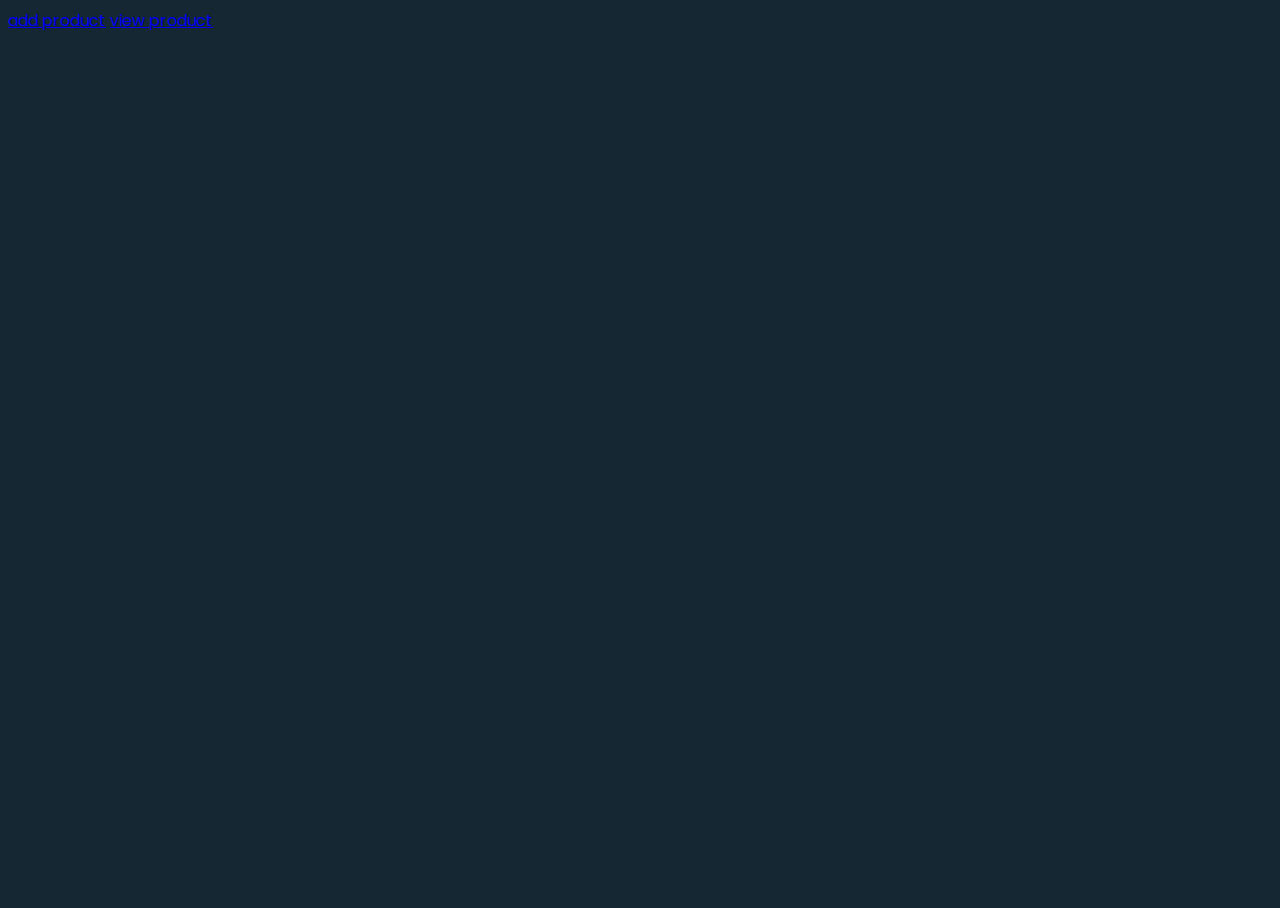
<file: client/index.html>
<!doctype html>
<html lang="en">
    <head>
        <title>Title</title>
        <!-- Required meta tags -->
        <meta charset="utf-8" />
        <meta
            name="viewport"
            content="width=device-width, initial-scale=1, shrink-to-fit=no"
        />

        <!-- Bootstrap CSS v5.2.1 -->
        <link
            href="https://cdn.jsdelivr.net/npm/bootstrap@5.3.2/dist/css/bootstrap.min.css"
            rel="stylesheet"
            integrity="sha384-T3c6CoIi6uLrA9TneNEoa7RxnatzjcDSCmG1MXxSR1GAsXEV/Dwwykc2MPK8M2HN"
            crossorigin="anonymous"
        />
        <link rel="stylesheet" href="style.css">
    </head>

    <body>
        <a href="./add-product.html">add product</a>
        <a href="./view-product.html">view product</a>
        <script
            src="https://cdn.jsdelivr.net/npm/@popperjs/core@2.11.8/dist/umd/popper.min.js"
            integrity="sha384-I7E8VVD/ismYTF4hNIPjVp/Zjvgyol6VFvRkX/vR+Vc4jQkC+hVqc2pM8ODewa9r"
            crossorigin="anonymous"
        ></script>

        <script
            src="https://cdn.jsdelivr.net/npm/bootstrap@5.3.2/dist/js/bootstrap.min.js"
            integrity="sha384-BBtl+eGJRgqQAUMxJ7pMwbEyER4l1g+O15P+16Ep7Q9Q+zqX6gSbd85u4mG4QzX+"
            crossorigin="anonymous"
        ></script>
        <script src="./scripts.js"></script>
    </body>
</html>
</file>
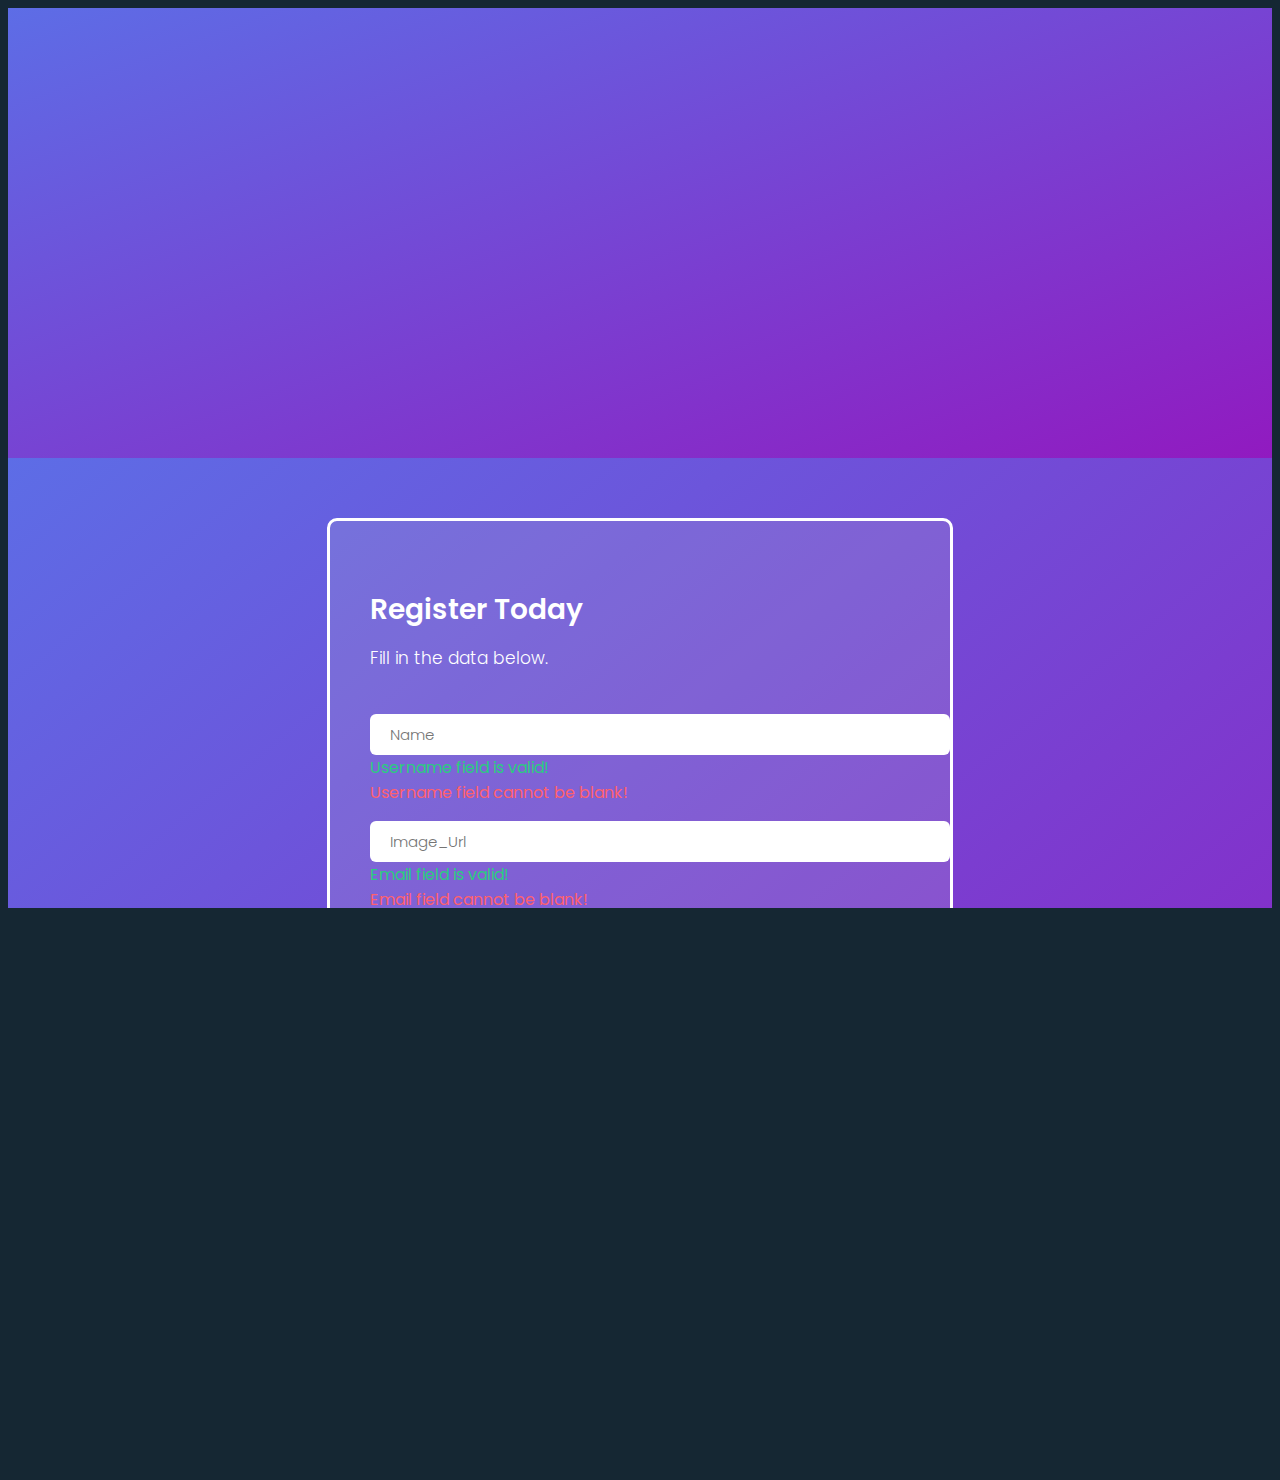
<file: client/add-product.html>
<!doctype html>
<html lang="en">

<head>
    <title>Title</title>
    <!-- Required meta tags -->
    <meta charset="utf-8" />
    <meta name="viewport" content="width=device-width, initial-scale=1, shrink-to-fit=no" />

    <!-- Bootstrap CSS v5.2.1 -->
    <link href="https://cdn.jsdelivr.net/npm/bootstrap@5.3.2/dist/css/bootstrap.min.css" rel="stylesheet"
        integrity="sha384-T3c6CoIi6uLrA9TneNEoa7RxnatzjcDSCmG1MXxSR1GAsXEV/Dwwykc2MPK8M2HN" crossorigin="anonymous" />
    <link rel="stylesheet" href="style.css">
</head>

<body>
    <div class="background"></div>
    <form onsubmit="addproduct(event)">
        <div class="form-body ">
            <div class="row position-relative ">
                <div class="form-holder position-absolute top-50 start-50 translate-middle background">
                    <div class="form-content ">
                        <div class="form-items  ">
                            <h3 class="link-dark">Register Today</h3>
                            <p class="link-dark">Fill in the data below.</p>
                            <form class="requires-validation" novalidate>

                                <div class="col-md-12">
                                    <input class="form-control" type="text" name="name" placeholder="Name"
                                        required id="name">
                                    <div class="valid-feedback">Username field is valid!</div>
                                    <div class="invalid-feedback">Username field cannot be blank!</div>
                                </div>

                                <div class="col-md-12">
                                    <input class="form-control" type="text" name="image" placeholder="Image_Url"
                                        required id="image">
                                    <div class="valid-feedback">Email field is valid!</div>
                                    <div class="invalid-feedback">Email field cannot be blank!</div>
                                </div>

                                <div class="col-md-12">
                                    <input class="form-control" type="text" name="category" placeholder="Category"
                                        required id="category">
                                    <div class="valid-feedback">Email field is valid!</div>
                                    <div class="invalid-feedback">Email field cannot be blank!</div>
                                </div>


                                <div class="col-md-12">
                                    <input class="form-control" type="text" name="use" placeholder="use"
                                        required id="use">
                                    <div class="valid-feedback">Password field is valid!</div>
                                    <div class="invalid-feedback">Password field cannot be blank!</div>
                                </div>
                                <div class="col-md-12">
                                    <input class="form-control" type="text" name="description" placeholder="Description"
                                        required id="description">
                                    <div class="valid-feedback">Password field is valid!</div>
                                    <div class="invalid-feedback">Password field cannot be blank!</div>
                                </div>
                                <div class="col-md-12 pt-3">
                                    <input class="form-control" type="number" name="price" placeholder="Price"
                                        required id="price">
                                    <div class="valid-feedback">price field is valid!</div>
                                    <div class="invalid-feedback">Price field cannot be blank!</div>
                                </div>
                            


                        

                                <div class="form-check">
                                    <input class="form-check-input" type="checkbox" value="" id="invalidCheck" required>
                                    <label class="form-check-label class=">I confirm that all data are correct</label>
                                    <div class="invalid-feedback class=">Please confirm that the entered data are all correct!
                                    </div>
                                </div>


                                <div class="form-button mt-3">
                                    <button id="submit" type="submit" class="btn btn-primary">Register</button>
                                </div>
                            </form>
                        </div>
                    </div>
                </div>
            </div>
        </div>
    </form>

    <script src="https://cdn.jsdelivr.net/npm/@popperjs/core@2.11.8/dist/umd/popper.min.js"
        integrity="sha384-I7E8VVD/ismYTF4hNIPjVp/Zjvgyol6VFvRkX/vR+Vc4jQkC+hVqc2pM8ODewa9r"
        crossorigin="anonymous"></script>

    <script src="https://cdn.jsdelivr.net/npm/bootstrap@5.3.2/dist/js/bootstrap.min.js"
        integrity="sha384-BBtl+eGJRgqQAUMxJ7pMwbEyER4l1g+O15P+16Ep7Q9Q+zqX6gSbd85u4mG4QzX+"
        crossorigin="anonymous"></script>
    <script src="./scripts.js"></script>
</body>

</html>
</file>
<file: client/style.css>
@import url('https://fonts.googleapis.com/css2?family=Poppins:wght@300;400;500;700;900&display=swap');

*, body {
    font-family: 'Poppins', sans-serif;
    font-weight: 400;
    -webkit-font-smoothing: antialiased;
    text-rendering: optimizeLegibility;
    -moz-osx-font-smoothing: grayscale;
}

html, body {
    height: 100%;
    background-color: #152733;
    overflow: hidden;
}


.form-holder {
      display: flex;
      flex-direction: column;
      justify-content: center;
      align-items: center;
      text-align: center;
      min-height: 100vh;
}

.form-holder .form-content {
    position: relative;
    text-align: center;
    display: -webkit-box;
    display: -moz-box;
    display: -ms-flexbox;
    display: -webkit-flex;
    display: flex;
    -webkit-justify-content: center;
    justify-content: center;
    -webkit-align-items: center;
    align-items: center;
    padding: 60px;
}

.form-content .form-items {
    border: 3px solid #fff;
    padding: 40px;
    display: inline-block;
    width: 100%;
    min-width: 540px;
    -webkit-border-radius: 10px;
    -moz-border-radius: 10px;
    border-radius: 10px;
    text-align: left;
    -webkit-transition: all 0.4s ease;
    transition: all 0.4s ease;
}

.form-content h3 {
    color: #fff;
    text-align: left;
    font-size: 28px;
    font-weight: 600;
    margin-bottom: 5px;
}

.form-content h3.form-title {
    margin-bottom: 30px;
}

.form-content p {
    color: #fff;
    text-align: left;
    font-size: 17px;
    font-weight: 300;
    line-height: 20px;
    margin-bottom: 30px;
}


.form-content label, .was-validated .form-check-input:invalid~.form-check-label, .was-validated .form-check-input:valid~.form-check-label{
    color: #fff;
}

.form-content input[type=text], .form-content input[type=password], .form-content input[type=email], .form-content select {
    width: 100%;
    padding: 9px 20px;
    text-align: left;
    border: 0;
    outline: 0;
    border-radius: 6px;
    background-color: #fff;
    font-size: 15px;
    font-weight: 300;
    color: #8D8D8D;
    -webkit-transition: all 0.3s ease;
    transition: all 0.3s ease;
    margin-top: 16px;
}


.btn-primary{
    background-color: #6C757D;
    outline: none;
    border: 0px;
     box-shadow: none;
}

.btn-primary:hover, .btn-primary:focus, .btn-primary:active{
    background-color: #495056;
    outline: none !important;
    border: none !important;
     box-shadow: none;
}

.form-content textarea {
    position: static !important;
    width: 100%;
    padding: 8px 20px;
    border-radius: 6px;
    text-align: left;
    background-color: #fff;
    border: 0;
    font-size: 15px;
    font-weight: 300;
    color: #8D8D8D;
    outline: none;
    resize: none;
    height: 120px;
    -webkit-transition: none;
    transition: none;
    margin-bottom: 14px;
}

.form-content textarea:hover, .form-content textarea:focus {
    border: 0;
    background-color: #ebeff8;
    color: #8D8D8D;
}

.mv-up{
    margin-top: -9px !important;
    margin-bottom: 8px !important;
}

.invalid-feedback{
    color: #ff606e;
}

.valid-feedback{
   color: #2acc80;
}

.background{
    background-image: linear-gradient(to bottom right,#5d6de6, #911ac0);
    height: 50%;
  
}
.form-items{
    background-color: rgba(200, 200, 200, 0.168);
}
.form-content .form-items {
    /* box-shadow: 0 0 10px rgba(245, 186, 159, 0.7), 0 0 40px rgba(255, 196, 133, 0.5), 0 0 60px rgba(245, 194, 147, 0.536); */
    color: b;
}
</file>
